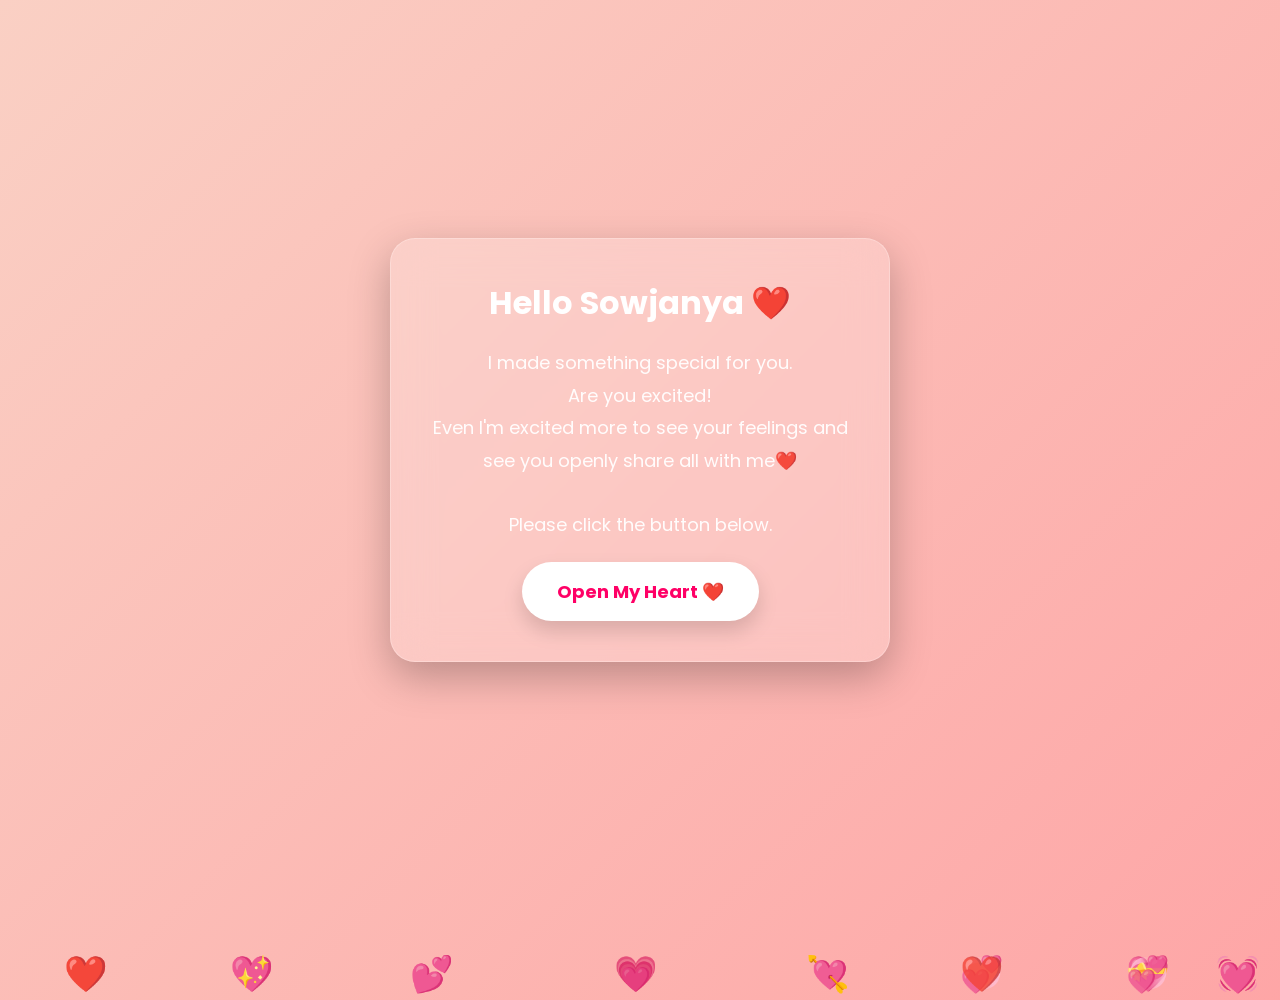
<file: index.html>
<!DOCTYPE html>
<html lang="en">

<head>
    <meta charset="UTF-8">
    <meta name="viewport" content="width=device-width, initial-scale=1.0">
    <title>A Special Surprise ❤️</title>

    <link rel="stylesheet" href="style.css">

    <link href="https://fonts.googleapis.com/css2?family=Poppins:wght@300;500;700&display=swap" rel="stylesheet">

</head>

<div class="hearts">
    <span>❤️</span>
    <span>💖</span>
    <span>💕</span>
    <span>💗</span>
    <span>💘</span>
    <span>💞</span>
    <span>💝</span>
    <span>💓</span>
</div>

<body>

    <div class="hearts">
        <span>❤️</span>
        <span>💖</span>
        <span>💕</span>
        <span>💗</span>
        <span>💘</span>
        <span>❤️</span>
        <span>💞</span>
        <span>💓</span>
    </div>

    <div class="card">

        <h1>Hello Sowjanya ❤️</h1>

        <p class="message">
            I made something special for you.
            <br>
            Are you excited! 
            <br>
            Even I'm excited more to see your feelings and see you openly share all with me❤️
            <br><br>
            Please click the button below.
        </p>

        <button id="startBtn">
            Open My Heart ❤️
        </button>

    </div>

    <script src="script.js"></script>

</body>

</html>
</file>
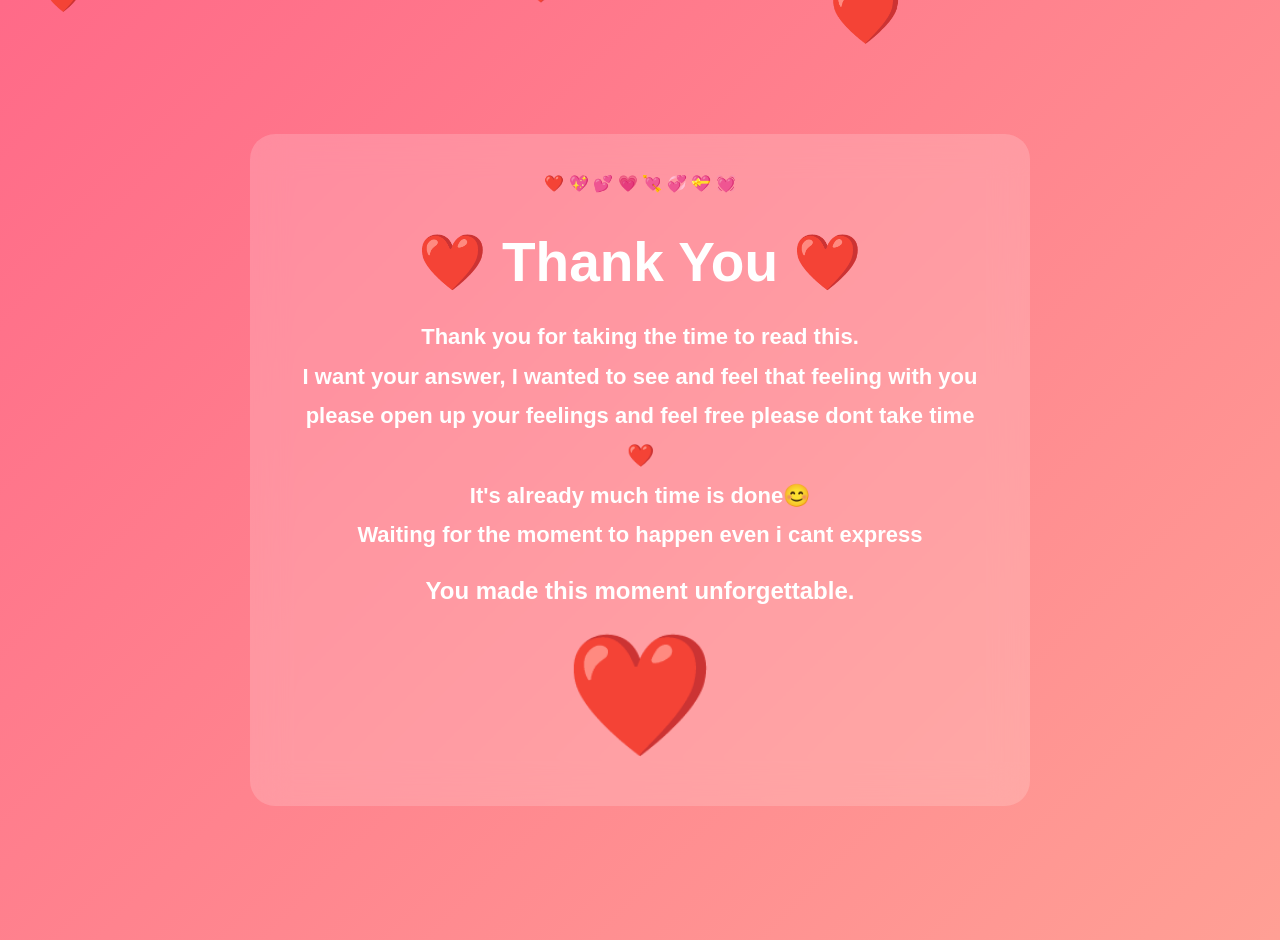
<file: success.html>
<div class="container">
    <!DOCTYPE html>
    <html>

    <head>

        <title>Yay ❤️</title>

        <link rel="stylesheet" href="success.css">

    </head>
    <div class="hearts">
        <span>❤️</span>
        <span>💖</span>
        <span>💕</span>
        <span>💗</span>
        <span>💘</span>
        <span>💞</span>
        <span>💝</span>
        <span>💓</span>
    </div>

    <body>

        <h1>❤️ Thank You ❤️</h1>

        <p><b>Thank you for taking the time to read this.
                <br> I want your answer, I wanted to see and feel that feeling with you please open up your feelings and
                feel free please dont take time ❤️
                <br> It's already much time is done😊
                <br> Waiting for the moment to happen even i cant express</b></p>

        <h2>You made this moment unforgettable.</h2>

        <div class="heart">

            ❤️

        </div>

        <script src="success.js"></script>

    </body>

    </html>

</div>
</file>
<file: style.css>
* {
    margin: 0;
    padding: 0;
    box-sizing: border-box;
    font-family: 'Poppins', sans-serif;
}

body {
    min-height: 100vh;
    display: flex;
    justify-content: center;
    align-items: center;
    overflow: hidden;
    background: linear-gradient(-45deg, #ff4e50, #ff6b81, #ff9a9e, #fad0c4);
    background-size: 400% 400%;
    animation: bg 12s ease infinite;
    padding: 20px;
    position: relative;
    transition: .6s;
}

@keyframes bg {
    0% {
        background-position: 0% 50%;
    }

    50% {
        background-position: 100% 50%;
    }

    100% {
        background-position: 0% 50%;
    }
}

.card {
    width: 100%;
    max-width: 500px;
    padding: 40px;
    background: rgba(255, 255, 255, .2);
    backdrop-filter: blur(20px);
    border-radius: 25px;
    text-align: center;
    box-shadow: 0 15px 40px rgba(0, 0, 0, .25);
    animation: zoom .8s;
    z-index: 2;
    border: 1px solid rgba(255, 255, 255, .25);
}

@keyframes zoom {
    from {
        opacity: 0;
        transform: translateY(50px) scale(.8);
    }

    to {
        opacity: 1;
        transform: translateY(0) scale(1);
    }
}

h1 {
    font-size: 2rem;
    color: white;
    margin-bottom: 20px;
}

.message {
    font-size: 1.1rem;
    line-height: 1.8;
    color: white;
    font-size: 18px;
    margin-bottom: 20px;
    opacity: .95;

}

button {
    padding: 16px 35px;
    font-size: 18px;
    border: none;
    border-radius: 50px;
    cursor: pointer;
    background: white;
    color: #ff0066;
    font-weight: bold;
    transition: .4s;
    box-shadow: 0 10px 20px rgba(0, 0, 0, .15);
}

button:hover {
    transform: translateY(-5px) scale(1.05);
    box-shadow: 0 15px 30px rgba(255, 255, 255, .4);
}

.hearts span {
    position: absolute;
    bottom: -100px;
    font-size: 35px;
    animation: float 10s linear infinite;
    opacity: .8;
}

.hearts span:nth-child(1) {
    left: 5%;
    animation-delay: 0s;
}

.hearts span:nth-child(2) {
    left: 18%;
    animation-delay: 1s;
}

.hearts span:nth-child(3) {
    left: 32%;
    animation-delay: 3s;
}

.hearts span:nth-child(4) {
    left: 48%;
    animation-delay: 5s;
}

.hearts span:nth-child(5) {
    left: 63%;
    animation-delay: 2s;
}

.hearts span:nth-child(6) {
    left: 75%;
    animation-delay: 6s;
}

.hearts span:nth-child(7) {
    left: 88%;
    animation-delay: 4s;
}

.hearts span:nth-child(8) {
    left: 95%;
    animation-delay: 7s;
}

@keyframes float {

    0% {
        transform: translateY(0) rotate(0deg);
        opacity: 0;
    }

    15% {
        opacity: 1;
    }

    100% {
        transform: translateY(-120vh) rotate(360deg);
        opacity: 0;
    }

}

@media(max-width:600px) {

    .card {
        padding: 30px 20px;
    }

    h1 {
        font-size: 28px;
    }

    .message {
        font-size: 16px;
    }

    button {
        width: 100%;
        box-shadow: 0 10px 20px rgba(0, 0, 0, .15);
    }

}
</file>
<file: success.css>
body {

    margin: 0;

    display: flex;

    justify-content: center;

    align-items: center;

    min-height: 100vh;

    background: linear-gradient(-45deg, #ff4e50, #ff758c, #ffb199, #ff6a88);

    background-size: 400% 400%;

    animation: bg 12s infinite;

    font-family: Poppins, sans-serif;

    overflow: hidden;

    color: white;

    text-align: center;

    padding: 20px;

}

@keyframes bg {

    0% {
        background-position: 0 50%;
    }

    50% {
        background-position: 100% 50%;
    }

    100% {
        background-position: 0 50%;
    }

}

.container {

    max-width: 700px;

    background: rgba(255, 255, 255, .18);

    padding: 40px;

    border-radius: 25px;

    backdrop-filter: blur(18px);

}

h1 {

    font-size: 55px;

    margin-bottom: 20px;

}

p {

    font-size: 22px;

    line-height: 1.8;

}

.heart {

    font-size: 120px;

    animation: beat 1s infinite;

}

@keyframes beat {

    50% {

        transform: scale(1.25);

    }

}

@media(max-width:700px) {

    h1 {

        font-size: 35px;

    }

    p {

        font-size: 18px;

    }

}
</file>
